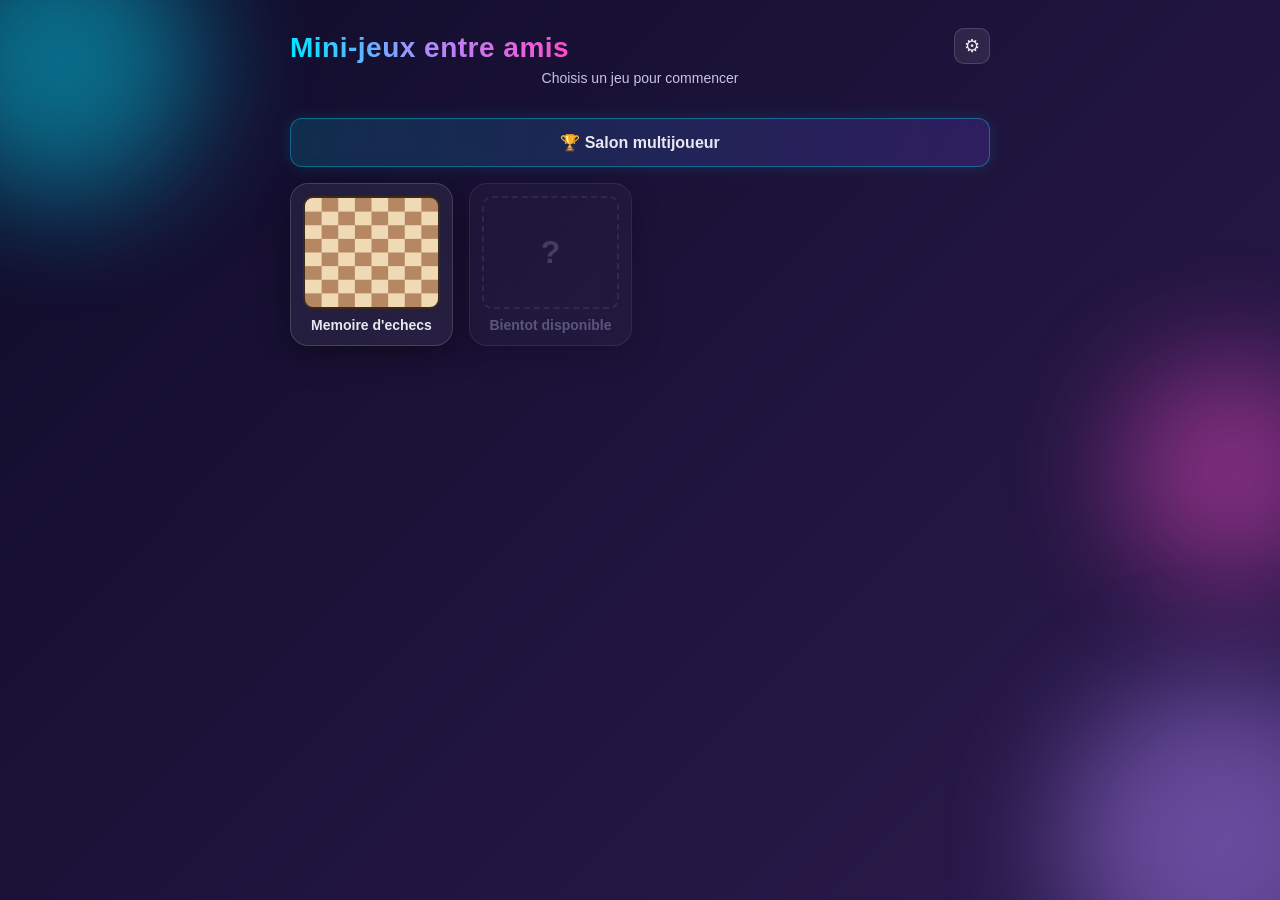
<file: index.html>
<!DOCTYPE html>
<html lang="fr">
<head>
  <meta charset="UTF-8">
  <meta name="viewport" content="width=device-width, initial-scale=1.0">
  <title>Mini-jeux entre amis</title>
  <link rel="stylesheet" href="shared/theme.css">
  <link rel="stylesheet" href="style.css">
  <link rel="icon" type="image/png" href="favicon.png">
</head>
<body>

  <div class="orb orb-1"></div>
  <div class="orb orb-2"></div>
  <div class="orb orb-3"></div>

  <div class="page">
    <div class="home-topbar">
      <h1>Mini-jeux entre amis</h1>
      <button id="homeSettingsBtn" class="home-icon-btn" title="Parametres" aria-label="Parametres">&#9881;</button>
    </div>
    <p class="subtitle">Choisis un jeu pour commencer</p>

    <button id="salonBtn" class="home-salon-btn">&#127942; Salon multijoueur</button>

    <div class="games-grid">

      <a class="game-card" href="chess-memory/index.html">
        <div class="game-thumb game-thumb--chess"></div>
        <div class="game-title">Memoire d'echecs</div>
      </a>

      <div class="game-card game-card--soon">
        <div class="game-thumb game-thumb--soon">?</div>
        <div class="game-title">Bientot disponible</div>
      </div>

    </div>
  </div>

  <!-- MODALE SALON -->
  <div class="home-modal-overlay hidden" id="salonModal">
    <div class="home-modal-card">
      <div class="home-modal-header">
        <h2>Salon multijoueur</h2>
        <button id="salonModalCloseBtn" class="home-icon-btn" aria-label="Fermer">&#10005;</button>
      </div>

      <!-- Etape 1 : creer ou rejoindre -->
      <div id="salonStep1">
        <button id="showCreateBtn" class="home-mode-btn">
          <span class="home-mode-btn-title">Creer un salon</span>
          <span class="home-mode-btn-desc">Lance une session et invite tes amis</span>
        </button>
        <div class="home-online-divider"><span>ou</span></div>
        <button id="showJoinBtn" class="home-mode-btn">
          <span class="home-mode-btn-title">Rejoindre un salon</span>
          <span class="home-mode-btn-desc">Entre le code donne par le createur</span>
        </button>
      </div>

      <!-- Etape 2a : creer -->
      <div id="salonCreateStep" class="hidden">
        <button type="button" id="createBackBtn" class="home-back-btn">&larr; Retour</button>
        <label class="home-label" for="createNameInput">Ton prenom</label>
        <input type="text" id="createNameInput" class="home-input" placeholder="Ton prenom" autocomplete="off">
        <span class="home-field-label">Choix du jeu</span>
        <div class="home-game-choice">
          <div class="home-game-choice-item">&#9822; Memoire d'echecs</div>
        </div>
        <button id="doCreateBtn" class="home-primary-btn">Creer le salon</button>
        <p id="createError" class="home-error hidden"></p>
      </div>

      <!-- Etape 2b : rejoindre -->
      <div id="salonJoinStep" class="hidden">
        <button type="button" id="joinBackBtn" class="home-back-btn">&larr; Retour</button>
        <label class="home-label" for="joinNameInput">Ton prenom</label>
        <input type="text" id="joinNameInput" class="home-input" placeholder="Ton prenom" autocomplete="off">
        <label class="home-label" for="joinCodeInput">Code du salon</label>
        <input type="text" id="joinCodeInput" class="home-input home-code-input"
               placeholder="AB3X7K" maxlength="6"
               autocomplete="off" autocapitalize="characters">
        <button id="doJoinBtn" class="home-primary-btn">Rejoindre</button>
        <p id="joinError" class="home-error hidden"></p>
      </div>
    </div>
  </div>

  <!-- MODALE PARAMETRES -->
  <div class="home-modal-overlay hidden" id="homeSettingsModal">
    <div class="home-modal-card">
      <div class="home-modal-header">
        <h2>Parametres</h2>
        <button id="homeSettingsCloseBtn" class="home-icon-btn" aria-label="Fermer">&#10005;</button>
      </div>

      <div class="home-setting-row">
        <span>Theme clair</span>
        <label class="home-switch">
          <input type="checkbox" id="homeThemeToggle">
          <span class="home-slider"></span>
        </label>
      </div>

      <div class="home-modal-actions">
        <button id="homeSettingsQuitBtn" class="home-small-btn home-ghost-btn">Quitter</button>
        <button id="homeSettingsSaveBtn" class="home-primary-btn">Sauvegarder</button>
      </div>
    </div>
  </div>

  <script>
    // ============================================================
    // THEME GLOBAL
    // ============================================================
    var currentTheme = 'dark';

    function loadGlobalTheme() {
      try {
        var prefs = JSON.parse(localStorage.getItem('chessMemoryPreferences') || '{}');
        return prefs.theme || 'dark';
      } catch(e) { return 'dark'; }
    }

    function applyGlobalTheme(t) {
      document.body.classList.toggle('light-theme', t === 'light');
    }

    currentTheme = loadGlobalTheme();
    applyGlobalTheme(currentTheme);

    // ============================================================
    // MODALE PARAMETRES
    // ============================================================
    document.getElementById('homeSettingsBtn').addEventListener('click', function() {
      document.getElementById('homeThemeToggle').checked = (currentTheme === 'light');
      document.getElementById('homeSettingsModal').classList.remove('hidden');
    });

    function closeHomeSettings() {
      document.getElementById('homeSettingsModal').classList.add('hidden');
    }

    document.getElementById('homeSettingsCloseBtn').addEventListener('click', closeHomeSettings);
    document.getElementById('homeSettingsQuitBtn').addEventListener('click', closeHomeSettings);
    document.getElementById('homeSettingsModal').addEventListener('click', function(e) {
      if (e.target === document.getElementById('homeSettingsModal')) closeHomeSettings();
    });

    document.getElementById('homeSettingsSaveBtn').addEventListener('click', function() {
      currentTheme = document.getElementById('homeThemeToggle').checked ? 'light' : 'dark';
      applyGlobalTheme(currentTheme);
      // Enregistre dans la cle partagee avec chess-memory
      try {
        var prefs = JSON.parse(localStorage.getItem('chessMemoryPreferences') || '{}');
        prefs.theme = currentTheme;
        localStorage.setItem('chessMemoryPreferences', JSON.stringify(prefs));
      } catch(e) {}
      closeHomeSettings();
    });

    // ============================================================
    // MODALE SALON
    // ============================================================
    function showSalonPanel(showId, hideId1, hideId2) {
      document.getElementById(showId).classList.remove('hidden');
      document.getElementById(hideId1).classList.add('hidden');
      document.getElementById(hideId2).classList.add('hidden');
    }

    document.getElementById('salonBtn').addEventListener('click', function() {
      showSalonPanel('salonStep1', 'salonCreateStep', 'salonJoinStep');
      document.getElementById('salonModal').classList.remove('hidden');
    });

    document.getElementById('salonModalCloseBtn').addEventListener('click', function() {
      document.getElementById('salonModal').classList.add('hidden');
    });
    document.getElementById('salonModal').addEventListener('click', function(e) {
      if (e.target === document.getElementById('salonModal'))
        document.getElementById('salonModal').classList.add('hidden');
    });

    document.getElementById('showCreateBtn').addEventListener('click', function() {
      showSalonPanel('salonCreateStep', 'salonStep1', 'salonJoinStep');
    });
    document.getElementById('showJoinBtn').addEventListener('click', function() {
      showSalonPanel('salonJoinStep', 'salonStep1', 'salonCreateStep');
    });
    document.getElementById('createBackBtn').addEventListener('click', function() {
      showSalonPanel('salonStep1', 'salonCreateStep', 'salonJoinStep');
    });
    document.getElementById('joinBackBtn').addEventListener('click', function() {
      showSalonPanel('salonStep1', 'salonJoinStep', 'salonCreateStep');
    });

    document.getElementById('doCreateBtn').addEventListener('click', function() {
      var name = document.getElementById('createNameInput').value.trim();
      var err = document.getElementById('createError');
      if (!name) {
        err.textContent = 'Entre ton prenom.';
        err.classList.remove('hidden');
        return;
      }
      err.classList.add('hidden');
      sessionStorage.setItem('pendingPlayerName', name);
      sessionStorage.setItem('pendingOnlineAction', 'create');
      window.location.href = 'chess-memory/index.html';
    });

    document.getElementById('doJoinBtn').addEventListener('click', function() {
      var name = document.getElementById('joinNameInput').value.trim();
      var code = document.getElementById('joinCodeInput').value.trim().toUpperCase();
      var err = document.getElementById('joinError');
      if (!name) {
        err.textContent = 'Entre ton prenom.';
        err.classList.remove('hidden');
        return;
      }
      if (!code || code.length !== 6) {
        err.textContent = 'Entre un code a 6 caracteres.';
        err.classList.remove('hidden');
        return;
      }
      err.classList.add('hidden');
      sessionStorage.setItem('pendingPlayerName', name);
      sessionStorage.setItem('pendingOnlineSalonCode', code);
      window.location.href = 'chess-memory/index.html';
    });

    document.getElementById('createNameInput').addEventListener('keydown', function(e) {
      if (e.key === 'Enter') document.getElementById('doCreateBtn').click();
    });
    document.getElementById('joinCodeInput').addEventListener('keydown', function(e) {
      if (e.key === 'Enter') document.getElementById('doJoinBtn').click();
    });
  </script>

</body>
</html>
</file>
<file: shared/theme.css>
/* ============================================================
   THEME COMMUN - mini-jeux-amis
   ============================================================
   Ce fichier contient ce qui est partage par TOUTES les pages
   du site (page d'accueil + chaque jeu) : la reinitialisation
   de base, le fond degrade anime, les "orbes" flottantes, et
   quelques classes utilitaires.

   Chaque page doit charger ce fichier AVANT son propre style.css,
   par exemple :
     <link rel="stylesheet" href="../shared/theme.css">
     <link rel="stylesheet" href="style.css">
   ============================================================ */

* {
  box-sizing: border-box;
}

body {
  margin: 0;
  min-height: 100vh;
  font-family: 'Segoe UI', Arial, sans-serif;
  color: #e8e8f0;
  background: linear-gradient(-45deg, #0f0c29, #24243e, #1a1a40, #2d1b4e, #0f0c29);
  background-size: 400% 400%;
  animation: gradientFlow 18s ease infinite;
  display: flex;
  justify-content: center;
  align-items: flex-start;
  padding: 1.5rem 1rem;
  position: relative;
  overflow-x: hidden;
}

@keyframes gradientFlow {
  0%   { background-position: 0% 50%; }
  50%  { background-position: 100% 50%; }
  100% { background-position: 0% 50%; }
}

/* Orbes flottantes en fond */
.orb {
  position: fixed;
  border-radius: 50%;
  filter: blur(60px);
  opacity: 0.45;
  pointer-events: none;
  z-index: 0;
}
.orb-1 {
  width: 280px; height: 280px;
  background: #00e5ff;
  top: -80px; left: -80px;
  animation: floatOrb1 22s ease-in-out infinite;
}
.orb-2 {
  width: 320px; height: 320px;
  background: #b388ff;
  bottom: -100px; right: -100px;
  animation: floatOrb2 26s ease-in-out infinite;
}
.orb-3 {
  width: 220px; height: 220px;
  background: #ff4ecb;
  top: 40%; right: -60px;
  animation: floatOrb3 30s ease-in-out infinite;
}
@keyframes floatOrb1 {
  0%, 100% { transform: translate(0, 0); }
  50%      { transform: translate(70px, 90px); }
}
@keyframes floatOrb2 {
  0%, 100% { transform: translate(0, 0); }
  50%      { transform: translate(-60px, -80px); }
}
@keyframes floatOrb3 {
  0%, 100% { transform: translate(0, 0); }
  50%      { transform: translate(-50px, 60px); }
}

/* Classe utilitaire generique : cache un element */
.hidden {
  display: none !important;
}

/* ============================================================
   THEME CLAIR
   Active via la classe .light-theme sur <body> (cf. settings).
   Le fond passe en degrade clair et les orbes sont attenuees.
   Les surcharges propres a chaque jeu sont dans son style.css.
   ============================================================ */
body.light-theme {
  color: #25243a;
  background: linear-gradient(-45deg, #eef1fb, #f6ecfb, #e9f1fb, #fbeef6, #eef1fb);
  background-size: 400% 400%;
}
body.light-theme .orb {
  opacity: 0.28;
}
</file>
<file: style.css>
/* ============================================================
   PAGE D'ACCUEIL - mini-jeux-amis
   ============================================================
   Le theme commun (fond, orbes, .hidden) est dans
   shared/theme.css, charge avant ce fichier.
   ============================================================ */

.page {
  width: min(700px, 100%);
  display: flex;
  flex-direction: column;
  align-items: center;
  position: relative;
  z-index: 1;
}

.page h1 {
  text-align: center;
  margin: 0.5rem 0 0.25rem;
  font-size: 28px;
  font-weight: 700;
  letter-spacing: 0.5px;
  background: linear-gradient(90deg, #00e5ff, #b388ff, #ff4ecb);
  -webkit-background-clip: text;
  background-clip: text;
  color: transparent;
}

.subtitle {
  text-align: center;
  color: #c5c5e0;
  font-size: 14px;
  margin: 0 0 1.5rem;
}

/* Grille des jeux : carre, et qui s'adapte au nombre de jeux/largeur d'ecran */
.games-grid {
  display: grid;
  grid-template-columns: repeat(auto-fill, minmax(140px, 1fr));
  gap: 1rem;
  width: 100%;
}

/* Une carte = un jeu */
.game-card {
  aspect-ratio: 1;
  display: flex;
  flex-direction: column;
  align-items: center;
  justify-content: center;
  gap: 0.5rem;
  padding: 0.75rem;
  text-decoration: none;
  color: #e8e8f0;

  background: rgba(255, 255, 255, 0.06);
  backdrop-filter: blur(16px);
  -webkit-backdrop-filter: blur(16px);
  border: 1px solid rgba(255, 255, 255, 0.15);
  border-radius: 18px;
  box-shadow: 0 8px 32px rgba(0, 0, 0, 0.4);

  transition: transform 0.2s ease, box-shadow 0.2s ease, border-color 0.2s ease;
}

/* Effet au survol (uniquement sur les jeux jouables, donc les <a>) */
a.game-card:hover {
  transform: translateY(-4px) scale(1.02);
  border-color: rgba(0, 229, 255, 0.5);
  box-shadow: 0 12px 28px rgba(0, 0, 0, 0.45), 0 0 24px rgba(0, 229, 255, 0.25);
}
a.game-card:active {
  transform: translateY(-1px) scale(0.99);
}

.game-title {
  font-size: 14px;
  font-weight: 600;
  text-align: center;
}

/* Vignette generique : prend toute la largeur de la carte, coins arrondis */
.game-thumb {
  width: 100%;
  flex: 1;
  border-radius: 10px;
}

/* Vignette "Memoire d'echecs" : un damier dessine en CSS pur
   (repeating-conic-gradient cree un motif 2x2 ; avec un
   background-size de 25% x 25%, ce motif se repete 4x4 fois,
   ce qui donne un damier 8x8 -- comme un vrai echiquier). */
.game-thumb--chess {
  background-color: #f0d9b5;
  background-image: repeating-conic-gradient(
    #b58863 0% 25%,
    #f0d9b5 0% 50%
  );
  background-size: 25% 25%;
  border: 2px solid #3a2a1a;
}

/* Vignette des jeux "a venir" */
.game-thumb--soon {
  display: flex;
  align-items: center;
  justify-content: center;
  font-size: 32px;
  font-weight: 700;
  color: #6a6a8a;
  border: 2px dashed rgba(255, 255, 255, 0.15);
}

/* Carte d'un jeu pas encore disponible : grisee, pas d'effet au survol */
.game-card--soon {
  opacity: 0.5;
  cursor: default;
}
.game-card--soon .game-title {
  color: #9a9ac0;
}

/* ============================================================
   TOPBAR DE L'ACCUEIL
   ============================================================ */
.home-topbar {
  width: 100%;
  display: flex;
  align-items: center;
  justify-content: space-between;
  margin-bottom: 0.1rem;
}
.home-topbar h1 {
  margin: 0.5rem 0 0.25rem;
}

.home-icon-btn {
  width: 36px;
  height: 36px;
  border-radius: 10px;
  background: rgba(255, 255, 255, 0.08);
  border: 1px solid rgba(255, 255, 255, 0.15);
  color: #e8e8f0;
  font-size: 18px;
  cursor: pointer;
  display: flex;
  align-items: center;
  justify-content: center;
  flex-shrink: 0;
  transition: border-color 0.2s, box-shadow 0.2s;
}
.home-icon-btn:hover {
  border-color: #00e5ff;
  box-shadow: 0 0 12px rgba(0, 229, 255, 0.35);
}

/* ============================================================
   BOUTON SALON (CTA principal)
   ============================================================ */
.home-salon-btn {
  width: 100%;
  padding: 14px 16px;
  margin: 0.5rem 0 1rem;
  border-radius: 12px;
  cursor: pointer;
  text-align: center;
  color: #e8e8f0;
  font-size: 16px;
  font-weight: 700;
  background: linear-gradient(90deg, rgba(0,184,212,0.18), rgba(124,77,255,0.18));
  border: 1px solid rgba(0, 229, 255, 0.35);
  box-shadow: 0 0 16px rgba(0, 229, 255, 0.12);
  transition: transform 0.2s, box-shadow 0.2s, border-color 0.2s;
}
.home-salon-btn:hover {
  transform: translateY(-2px);
  border-color: #00e5ff;
  box-shadow: 0 8px 22px rgba(0, 0, 0, 0.35), 0 0 18px rgba(0, 229, 255, 0.3);
}

/* ============================================================
   MODALES (salon + parametres)
   ============================================================ */
.home-modal-overlay {
  position: fixed;
  inset: 0;
  z-index: 2000;
  background: rgba(8, 6, 24, 0.62);
  backdrop-filter: blur(4px);
  -webkit-backdrop-filter: blur(4px);
  display: flex;
  align-items: center;
  justify-content: center;
  padding: 1rem;
}
.home-modal-card {
  background: rgba(26, 22, 51, 0.97);
  border: 1px solid rgba(255, 255, 255, 0.15);
  border-radius: 16px;
  padding: 1.25rem;
  width: min(420px, 94vw);
  max-height: 90vh;
  overflow-y: auto;
  box-shadow: 0 12px 40px rgba(0, 0, 0, 0.5);
  display: flex;
  flex-direction: column;
  gap: 0.6rem;
}
.home-modal-header {
  display: flex;
  align-items: center;
  justify-content: space-between;
}
.home-modal-header h2 {
  margin: 0;
  font-size: 18px;
  color: #e8e8f0;
}
.home-modal-actions {
  display: flex;
  gap: 0.75rem;
  margin-top: 0.25rem;
}

/* Boutons mode (creer / rejoindre) */
.home-mode-btn {
  width: 100%;
  display: flex;
  flex-direction: column;
  align-items: flex-start;
  gap: 2px;
  padding: 14px 16px;
  border-radius: 12px;
  cursor: pointer;
  text-align: left;
  color: #e8e8f0;
  background: rgba(255, 255, 255, 0.06);
  border: 1px solid rgba(255, 255, 255, 0.15);
  transition: transform 0.2s, box-shadow 0.2s, border-color 0.2s;
}
.home-mode-btn:hover {
  transform: translateY(-2px);
  border-color: rgba(0, 229, 255, 0.5);
  box-shadow: 0 8px 22px rgba(0, 0, 0, 0.35), 0 0 18px rgba(0, 229, 255, 0.2);
}
.home-mode-btn-title { font-size: 15px; font-weight: 700; }
.home-mode-btn-desc  { font-size: 12px; color: #9a9ac0; }

/* Separateur "ou" */
.home-online-divider {
  display: flex;
  align-items: center;
  gap: 10px;
  color: #9a9ac0;
  font-size: 13px;
  margin: 2px 0;
}
.home-online-divider::before,
.home-online-divider::after {
  content: "";
  flex: 1;
  height: 1px;
  background: rgba(255, 255, 255, 0.12);
}

/* Bouton retour */
.home-back-btn {
  background: none;
  border: none;
  cursor: pointer;
  padding: 0;
  font: inherit;
  color: #9a9ac0;
  font-size: 13px;
  align-self: flex-start;
  margin-bottom: 0.1rem;
}
.home-back-btn:hover { color: #00e5ff; }

/* Labels et inputs */
.home-label {
  font-size: 14px;
  color: #c5c5e0;
  font-weight: 600;
  margin-top: 0.2rem;
}
.home-field-label {
  font-size: 14px;
  color: #c5c5e0;
  font-weight: 600;
  margin-top: 0.4rem;
}
.home-input {
  width: 100%;
  padding: 9px 12px;
  border-radius: 8px;
  border: 1px solid rgba(255, 255, 255, 0.2);
  background: rgba(255, 255, 255, 0.08);
  color: #e8e8f0;
  font-size: 15px;
  outline: none;
  transition: border-color 0.2s, box-shadow 0.2s;
}
.home-input:focus {
  border-color: #00e5ff;
  box-shadow: 0 0 0 3px rgba(0, 229, 255, 0.25);
}
.home-code-input {
  text-transform: uppercase;
  letter-spacing: 0.12em;
  font-weight: 700;
  text-align: center;
}
.home-input::placeholder { color: #9a9ac0; font-size: 13px; }

/* Choix du jeu */
.home-game-choice { margin-top: 4px; }
.home-game-choice-item {
  padding: 12px 16px;
  border-radius: 10px;
  border: 2px solid #00e5ff;
  background: rgba(0, 229, 255, 0.1);
  color: #e8e8f0;
  font-size: 14px;
  font-weight: 600;
  text-align: center;
}

/* Boutons */
.home-primary-btn {
  background: linear-gradient(90deg, #00b8d4, #7c4dff);
  color: #fff;
  border: none;
  border-radius: 10px;
  padding: 12px;
  font-size: 15px;
  font-weight: 600;
  cursor: pointer;
  width: 100%;
  box-shadow: 0 4px 14px rgba(124, 77, 255, 0.35);
  transition: transform 0.15s, box-shadow 0.2s;
}
.home-primary-btn:hover {
  box-shadow: 0 6px 22px rgba(0, 229, 255, 0.5);
  transform: translateY(-2px);
}
.home-modal-actions .home-primary-btn { width: auto; flex: 1; }

.home-small-btn {
  flex: 1;
  padding: 10px 12px;
  border-radius: 8px;
  background: linear-gradient(90deg, #00b8d4, #7c4dff);
  border: none;
  color: #fff;
  font-size: 13px;
  font-weight: 600;
  cursor: pointer;
  transition: box-shadow 0.2s, transform 0.15s;
}
.home-small-btn:hover {
  box-shadow: 0 0 10px rgba(0, 229, 255, 0.6);
  transform: translateY(-1px);
}
.home-ghost-btn {
  background: rgba(255, 255, 255, 0.08);
  color: #c5c5e0;
}
.home-ghost-btn:hover { box-shadow: 0 0 10px rgba(255, 255, 255, 0.25); }

/* Ligne de reglage (parametres) */
.home-setting-row {
  width: 100%;
  display: flex;
  align-items: center;
  justify-content: space-between;
  padding: 8px 0;
  font-size: 14px;
  color: #e8e8f0;
  border-bottom: 1px solid rgba(255, 255, 255, 0.08);
}

/* Toggle switch */
.home-switch {
  position: relative;
  display: inline-block;
  width: 46px;
  height: 26px;
  flex-shrink: 0;
}
.home-switch input { opacity: 0; width: 0; height: 0; }
.home-slider {
  position: absolute;
  inset: 0;
  cursor: pointer;
  background: rgba(255, 255, 255, 0.2);
  border-radius: 26px;
  transition: background 0.2s;
}
.home-slider::before {
  content: "";
  position: absolute;
  width: 20px; height: 20px;
  left: 3px; top: 3px;
  background: #fff;
  border-radius: 50%;
  transition: transform 0.2s;
}
.home-switch input:checked + .home-slider { background: linear-gradient(90deg, #00b8d4, #7c4dff); }
.home-switch input:checked + .home-slider::before { transform: translateX(20px); }

/* Message d'erreur */
.home-error {
  color: #ff6b6b;
  font-size: 13px;
  text-align: center;
  padding: 4px 0;
  width: 100%;
}

/* ============================================================
   SURCHARGES THEME CLAIR (accueil)
   ============================================================ */
body.light-theme .home-modal-card {
  background: rgba(255, 255, 255, 0.97);
  border-color: rgba(0, 0, 0, 0.08);
}
body.light-theme .home-modal-header h2,
body.light-theme .home-setting-row { color: #25243a; }
body.light-theme .home-setting-row { border-bottom-color: rgba(0, 0, 0, 0.08); }
body.light-theme .home-label,
body.light-theme .home-field-label,
body.light-theme .home-mode-btn-desc { color: #6a6a8a; }
body.light-theme .home-input {
  background: rgba(0, 0, 0, 0.04);
  border-color: rgba(0, 0, 0, 0.15);
  color: #25243a;
}
body.light-theme .home-mode-btn {
  background: rgba(0, 0, 0, 0.04);
  border-color: rgba(0, 0, 0, 0.12);
  color: #25243a;
}
body.light-theme .home-game-choice-item {
  background: rgba(0, 184, 212, 0.1);
  border-color: #00b8d4;
  color: #25243a;
}
body.light-theme .home-slider { background: rgba(0, 0, 0, 0.2); }
body.light-theme .home-ghost-btn { background: rgba(0, 0, 0, 0.06); color: #6a6a8a; }
body.light-theme .home-icon-btn {
  background: rgba(0, 0, 0, 0.04);
  border-color: rgba(0, 0, 0, 0.12);
  color: #25243a;
}
body.light-theme .home-salon-btn {
  color: #25243a;
  background: linear-gradient(90deg, rgba(0,184,212,0.12), rgba(124,77,255,0.12));
  border-color: rgba(0, 184, 212, 0.4);
}
body.light-theme .home-online-divider { color: #9a9ac0; }
body.light-theme .home-online-divider::before,
body.light-theme .home-online-divider::after { background: rgba(0, 0, 0, 0.1); }
</file>
